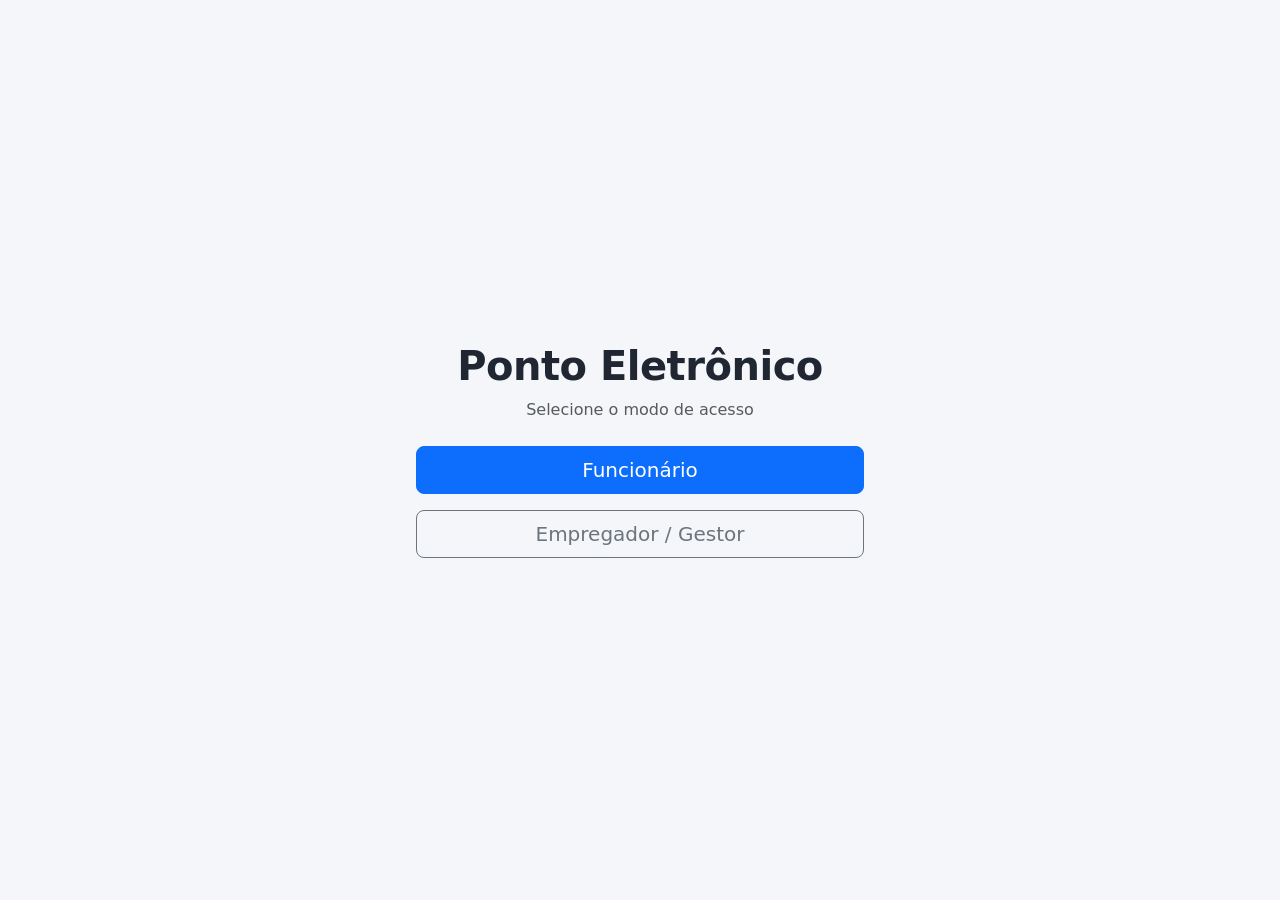
<file: index.html>
<!DOCTYPE html>
<html lang="pt-BR">
<head>
  <meta charset="UTF-8">
  <meta name="viewport" content="width=device-width, initial-scale=1, maximum-scale=1">
  <title>Ponto Eletrônico</title>
  <link rel="stylesheet" href="https://cdn.jsdelivr.net/npm/bootstrap@5.3.3/dist/css/bootstrap.min.css">
  <link rel="stylesheet" href="css/style.css">
</head>
<body class="page-home">
  <main class="container-app text-center">
    <h1 class="app-title">Ponto Eletrônico</h1>
    <p class="text-muted mb-4">Selecione o modo de acesso</p>
    <a href="funcionario.html" class="btn btn-primary btn-lg w-100 mb-3">
      <i class="bi"></i> Funcionário
    </a>
    <a href="gestor.html" class="btn btn-outline-secondary btn-lg w-100">
      Empregador / Gestor
    </a>
  </main>
</body>
</html>
</file>
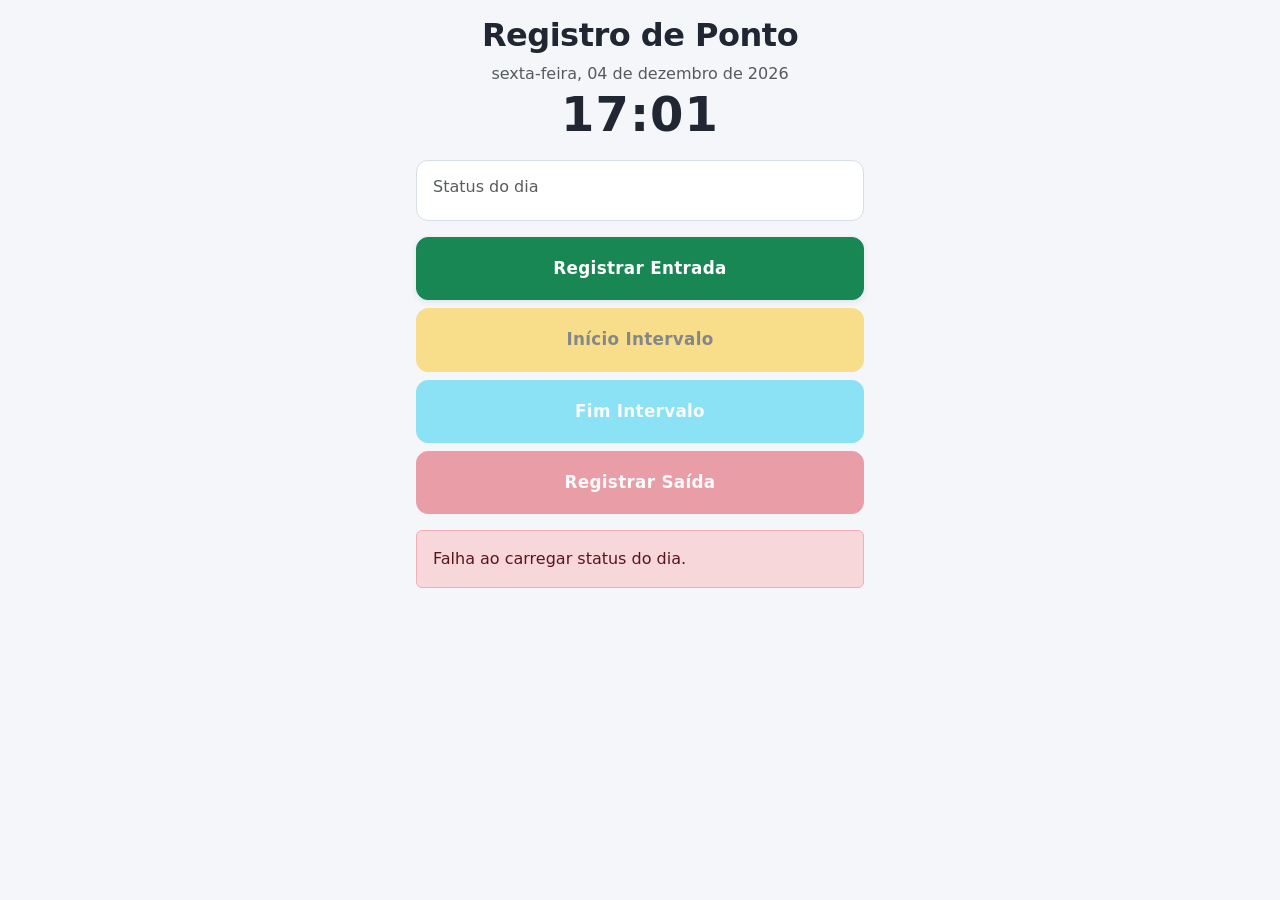
<file: funcionario.html>
<!DOCTYPE html>
<html lang="pt-BR">
<head>
  <meta charset="UTF-8">
  <meta name="viewport" content="width=device-width, initial-scale=1, maximum-scale=1">
  <title>Registro de Ponto</title>
  <link rel="stylesheet" href="https://cdn.jsdelivr.net/npm/bootstrap@5.3.3/dist/css/bootstrap.min.css">
  <link rel="stylesheet" href="css/style.css">
</head>
<body class="page-funcionario">
  <main class="container-app">
    <header class="mb-3 text-center">
      <h2 class="app-title">Registro de Ponto</h2>
      <div id="data-atual" class="text-muted"></div>
      <div id="hora-atual" class="display-5 fw-bold"></div>
    </header>

    <section id="status-dia" class="card status-card mb-3">
      <div class="card-body">
        <h6 class="text-muted mb-2">Status do dia</h6>
        <ul id="lista-registros" class="list-unstyled mb-0"></ul>
      </div>
    </section>

    <section class="d-grid gap-2">
      <button id="btn-entrada" class="btn btn-success btn-lg btn-ponto" data-tipo="entrada">
        Registrar Entrada
      </button>
      <button id="btn-break-start" class="btn btn-warning btn-lg btn-ponto" data-tipo="break_start" disabled>
        Início Intervalo
      </button>
      <button id="btn-break-end" class="btn btn-info btn-lg btn-ponto text-white" data-tipo="break_end" disabled>
        Fim Intervalo
      </button>
      <button id="btn-saida" class="btn btn-danger btn-lg btn-ponto" data-tipo="saida" disabled>
        Registrar Saída
      </button>
    </section>

    <div id="alerta" class="alert mt-3 d-none" role="alert"></div>

  <script src="js/config.js"></script>
  <script src="js/utils.js"></script>
  <script src="js/api.js"></script>
  <script src="js/funcionario.js"></script>
</body>
</html>
</file>
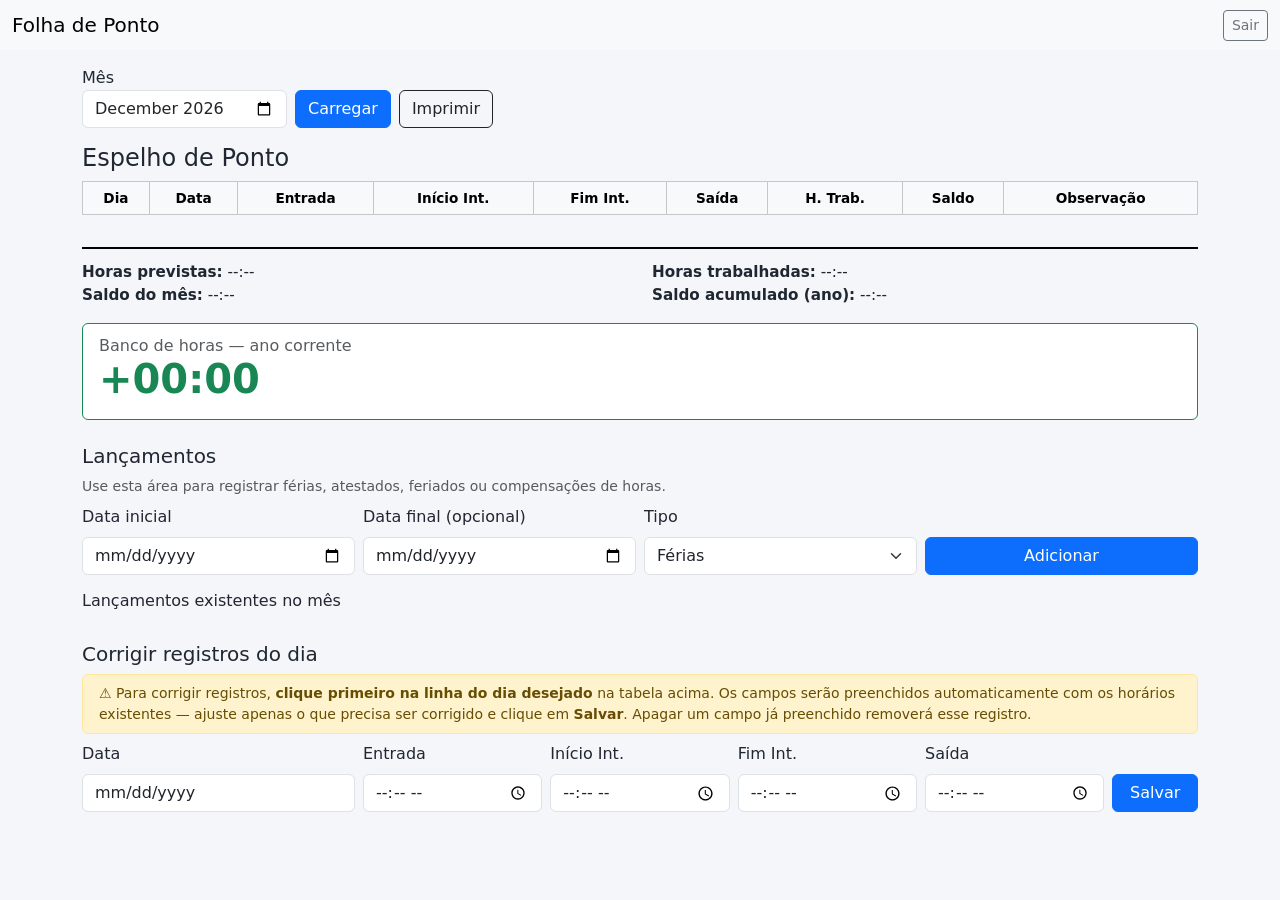
<file: gestor.html>
<!DOCTYPE html>
<html lang="pt-BR">
<head>
  <meta charset="UTF-8">
  <meta name="viewport" content="width=device-width, initial-scale=1">
  <title>Folha de Ponto — Gestor</title>
  <link rel="stylesheet" href="https://cdn.jsdelivr.net/npm/bootstrap@5.3.3/dist/css/bootstrap.min.css">
  <link rel="stylesheet" href="css/style.css">
</head>
<body class="page-gestor">

  <nav class="navbar navbar-light bg-light no-print">
    <div class="container-fluid">
      <span class="navbar-brand mb-0 h1">Folha de Ponto</span>
      <a href="index.html" class="btn btn-sm btn-outline-secondary">Sair</a>
    </div>
  </nav>

  <main class="container py-3">

    <!-- Filtro de período (oculto na impressão) -->
    <section class="row g-2 mb-3 no-print">
      <div class="col-auto">
        <label class="form-label mb-0">Mês</label>
        <input type="month" id="filtro-mes" class="form-control">
      </div>
      <div class="col-auto d-flex align-items-end">
        <button id="btn-carregar" class="btn btn-primary">Carregar</button>
      </div>
      <div class="col-auto d-flex align-items-end">
        <button id="btn-imprimir" class="btn btn-outline-dark">Imprimir</button>
      </div>
    </section>

    <!-- Cabeçalho do espelho -->
    <section id="cabecalho-folha" class="mb-2">
      <h4 class="mb-1">Espelho de Ponto</h4>
      <div id="info-periodo" class="text-muted"></div>
    </section>

    <!-- Tabela -->
    <div class="table-responsive">
      <table class="table table-bordered table-sm tabela-ponto" id="tabela-ponto">
        <thead class="table-light">
          <tr>
            <th>Dia</th><th>Data</th><th>Entrada</th><th>Início Int.</th>
            <th>Fim Int.</th><th>Saída</th><th>H. Trab.</th><th>Saldo</th><th>Observação</th>
          </tr>
        </thead>
        <tbody id="corpo-folha"></tbody>
      </table>
    </div>

    <!-- Resumo do mês (visível na impressão, exceto saldo anual) -->
    <section id="resumo-mes" class="resumo-mes mt-3">
      <div class="row">
        <div class="col-6"><strong>Horas previstas:</strong> <span id="prev-mes">--:--</span></div>
        <div class="col-6"><strong>Horas trabalhadas:</strong> <span id="trab-mes">--:--</span></div>
        <div class="col-6"><strong>Saldo do mês:</strong> <span id="saldo-mes">--:--</span></div>
        <div class="col-6 no-print"><strong>Saldo acumulado (ano):</strong> <span id="saldo-ano">--:--</span></div>
      </div>
    </section>

    <!-- Painel de horas extras anuais -->
    <section id="painel-extras" class="painel-extras mt-3 no-print">
      <div class="card border-success">
        <div class="card-body">
          <h6 class="card-subtitle text-muted">Banco de horas — ano corrente</h6>
          <div class="display-6" id="extras-ano">+00:00</div>
        </div>
      </div>
    </section>

    <!-- Lançamentos do gestor (oculto na impressão) -->
    <section class="mt-4 no-print">
      <h5>Lançamentos</h5>
      <p class="text-muted small mb-2">
        Use esta área para registrar férias, atestados, feriados ou compensações de horas.
      </p>
      <form id="form-lancamento" class="row g-2 align-items-end">
        <div class="col-md-3">
          <label class="form-label">Data inicial</label>
          <input type="date" id="lanc-data-ini" class="form-control" required>
        </div>
        <div class="col-md-3">
          <label class="form-label">Data final (opcional)</label>
          <input type="date" id="lanc-data-fim" class="form-control">
        </div>
        <div class="col-md-3">
          <label class="form-label">Tipo</label>
          <select id="lanc-tipo" class="form-select">
            <option value="ferias">Férias</option>
            <option value="compensacao">Compensação de horas</option>
            <option value="atestado">Atestado</option>
            <option value="feriado">Feriado</option>
          </select>
        </div>
        <div class="col-md-3">
          <button type="submit" class="btn btn-primary w-100">Adicionar</button>
        </div>
      </form>

      <h6 class="mt-3">Lançamentos existentes no mês</h6>
      <ul id="lista-lancamentos" class="list-group"></ul>
    </section>

    <!-- Edição de ponto (oculto na impressão) -->
    <section class="mt-4 no-print">
      <h5>Corrigir registros do dia</h5>
      <div class="alert alert-warning small py-2 mb-2">
        ⚠️ Para corrigir registros, <strong>clique primeiro na linha do dia desejado</strong> na tabela acima.
        Os campos serão preenchidos automaticamente com os horários existentes — ajuste apenas o que precisa
        ser corrigido e clique em <strong>Salvar</strong>. Apagar um campo já preenchido removerá esse registro.
      </div>
      <form id="form-edicao" class="row g-2 align-items-end">
        <div class="col-md-3">
          <label class="form-label">Data</label>
          <input type="date" id="edit-data" class="form-control" readonly required>
        </div>
        <div class="col-md-2">
          <label class="form-label">Entrada</label>
          <input type="time" id="edit-entrada" class="form-control">
        </div>
        <div class="col-md-2">
          <label class="form-label">Início Int.</label>
          <input type="time" id="edit-break-start" class="form-control">
        </div>
        <div class="col-md-2">
          <label class="form-label">Fim Int.</label>
          <input type="time" id="edit-break-end" class="form-control">
        </div>
        <div class="col-md-2">
          <label class="form-label">Saída</label>
          <input type="time" id="edit-saida" class="form-control">
        </div>
        <div class="col-md-1">
          <button type="submit" class="btn btn-primary w-100">Salvar</button>
        </div>
      </form>
    </section>

  </main>

  <script src="js/config.js"></script>
  <script src="js/holidays.js"></script>
  <script src="js/utils.js"></script>
  <script src="js/api.js"></script>
  <script src="js/gestor.js"></script>
</body>
</html>
</file>
<file: css/style.css>
:root {
  --cor-fundo: #f4f6f9;
  --cor-card: #ffffff;
  --cor-borda: #d8dde6;
  --cor-texto: #202733;
  --cor-muted: #6b7280;
}

html, body {
  background: var(--cor-fundo);
  color: var(--cor-texto);
  font-family: system-ui, -apple-system, Segoe UI, Roboto, sans-serif;
}

.app-title {
  font-weight: 700;
  letter-spacing: -0.5px;
}

/* Layout mobile (Moto G 2026 ~ 412px) */
.container-app {
  max-width: 480px;
  margin: 0 auto;
  padding: 16px;
  min-height: 100vh;
  display: flex;
  flex-direction: column;
  justify-content: flex-start;
}

.page-home .container-app { justify-content: center; }

/* Botões de ponto */
.btn-ponto {
  padding: 18px 12px;
  font-size: 1.05rem;
  font-weight: 600;
  letter-spacing: 0.3px;
  border-radius: 12px;
  box-shadow: 0 2px 6px rgba(0,0,0,0.08);
}
.btn-ponto:disabled {
  opacity: 0.45;
  box-shadow: none;
}

.status-card {
  border: 1px solid var(--cor-borda);
  border-radius: 12px;
}
#lista-registros li {
  display: flex;
  justify-content: space-between;
  padding: 4px 0;
  font-variant-numeric: tabular-nums;
}
#lista-registros li.feito {
  color: #198754;
  font-weight: 600;
}

#hora-atual {
  font-variant-numeric: tabular-nums;
  letter-spacing: 1px;
}

/* Tabela do espelho */
.tabela-ponto {
  font-size: 0.85rem;
  font-variant-numeric: tabular-nums;
}
.tabela-ponto th, .tabela-ponto td {
  vertical-align: middle;
  text-align: center;
  padding: 6px 4px;
}
.tabela-ponto tr.fim-semana { background: #f1f3f5; color: #495057; }
.tabela-ponto tr.feriado   { background: #fff4e5; }
.tabela-ponto tr.ferias    { background: #e6f4ea; }
.tabela-ponto tr.atestado  { background: #e7f1ff; }
.tabela-ponto tr.compensacao { background: #f3e8ff; }
.tabela-ponto td.saldo-positivo { color: #198754; font-weight: 600; }
.tabela-ponto td.saldo-negativo { color: #dc3545; font-weight: 600; }

.resumo-mes {
  border-top: 2px solid #000;
  padding-top: 12px;
  font-size: 0.95rem;
}

.painel-extras .display-6 { font-weight: 700; color: #198754; }

/* ===== IMPRESSÃO A4 ===== */
@media print {
  @page { size: A4 portrait; margin: 1.2cm 1cm; }
  body { background: #fff !important; }
  .no-print, .navbar, footer { display: none !important; }
  main.container { max-width: 100% !important; padding: 0 !important; }
  .tabela-ponto { font-size: 9.5pt; }
  .tabela-ponto th, .tabela-ponto td { padding: 3px 4px; }
  .table-bordered, .table-bordered td, .table-bordered th { border-color: #000 !important; }
  thead { display: table-header-group; }
  tr { page-break-inside: avoid; }
  .resumo-mes { font-size: 10pt; page-break-inside: avoid; }
  .display-6 { font-size: 14pt; }
}
</file>
